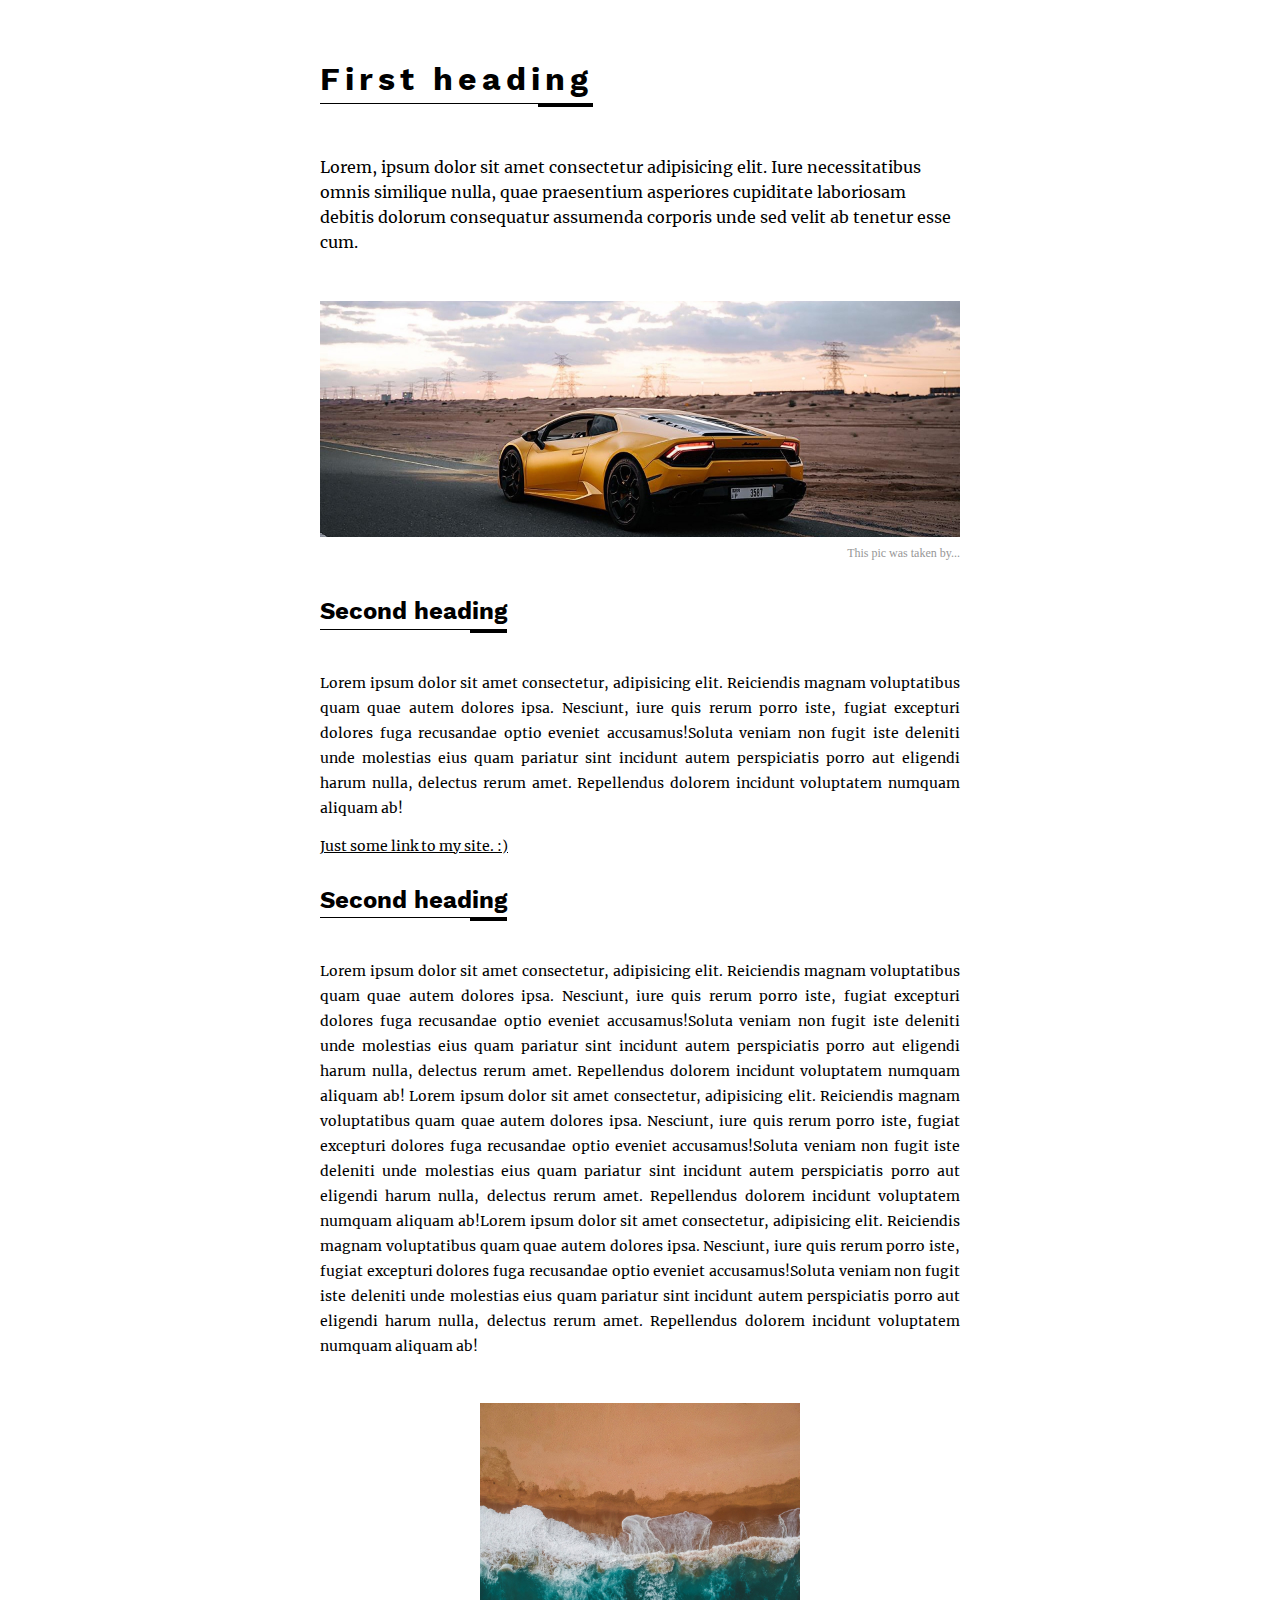
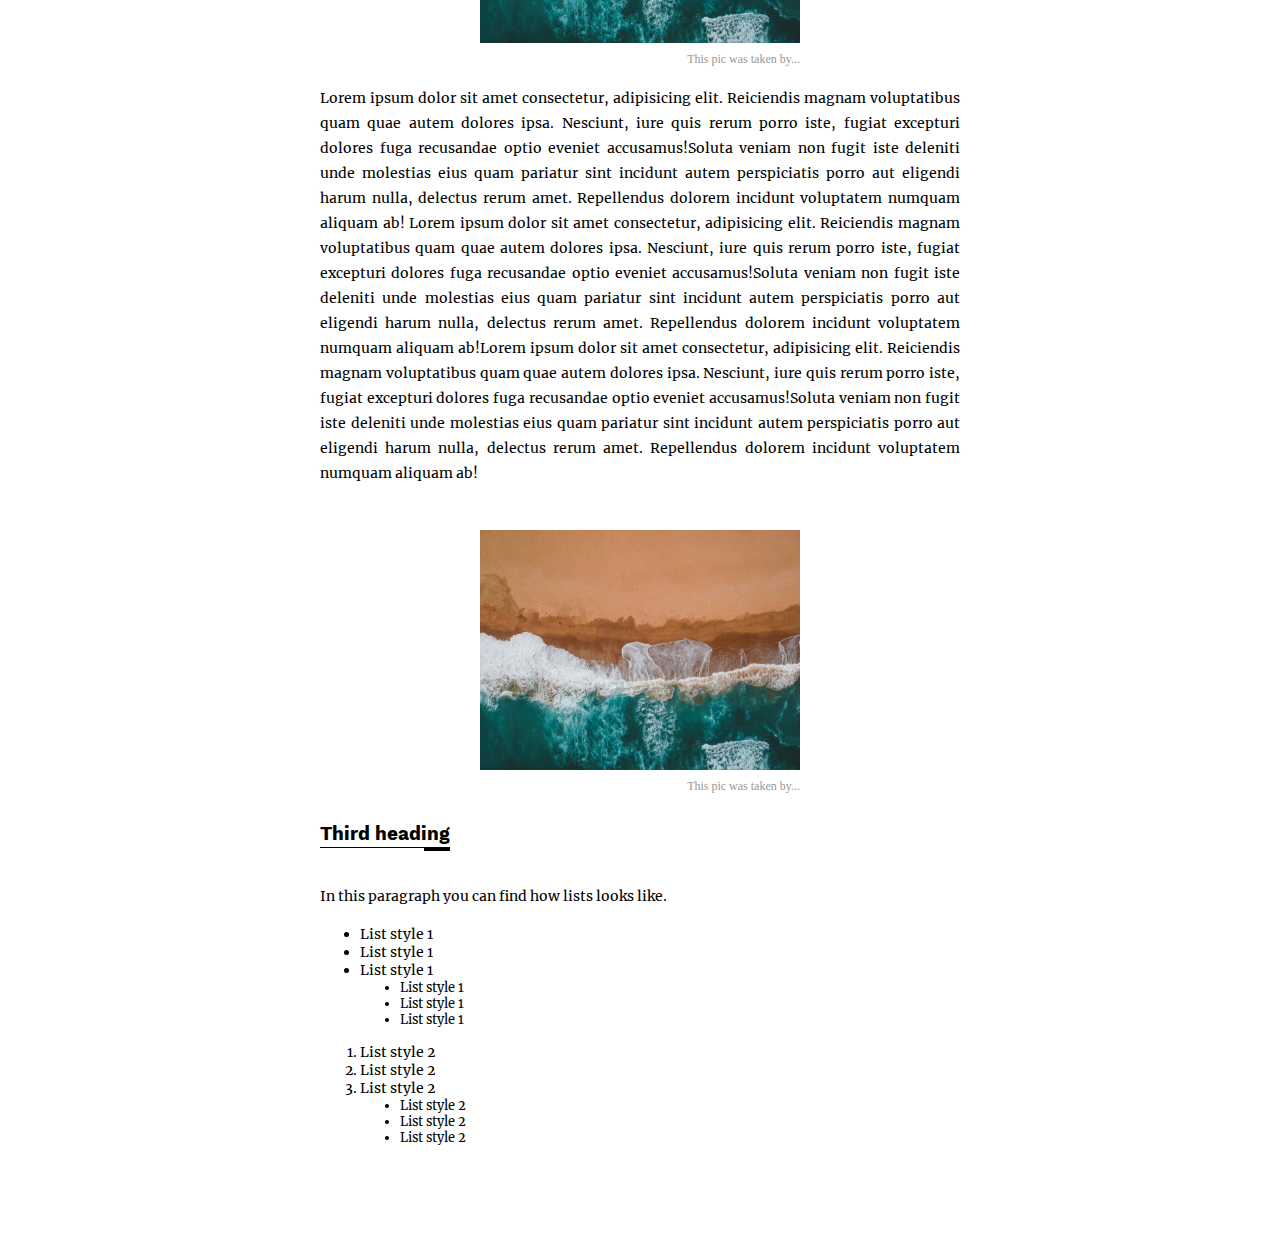
<file: index.html>
<!DOCTYPE html>
<html lang="en">
<head>
    <meta charset="UTF-8">
    <meta name="viewport" content="width=device-width, initial-scale=1.0">
    <title>Typography sheet</title>
    <link rel="stylesheet" href="typography.css">
</head>
<body>
    <div class="content">
        <section class="first">
            <div>
                <h1>First heading</h1>
                <p>Lorem, ipsum dolor sit amet consectetur adipisicing elit. Iure necessitatibus omnis similique nulla, quae praesentium asperiores cupiditate laboriosam debitis dolorum consequatur assumenda corporis unde sed velit ab tenetur esse cum.</p>
            </div>
            <div class="img">
                <img src="./img/car-5548242_1920.jpg" alt="">
                <p class="description">This pic was taken by...</p>
            </div>
        </section>
        <section>
            <h2>Second heading</h2>
            <p>
                Lorem ipsum dolor sit amet consectetur, adipisicing elit. Reiciendis magnam voluptatibus quam quae autem dolores ipsa. Nesciunt, iure quis rerum porro iste, fugiat excepturi dolores fuga recusandae optio eveniet accusamus!Soluta veniam non fugit iste deleniti unde molestias eius quam pariatur sint incidunt autem perspiciatis porro aut eligendi harum nulla, delectus rerum amet. Repellendus dolorem incidunt voluptatem numquam aliquam ab!
            </p>
            <a href="http://dcreative.wz.cz" target="_blank">Just some link to my site. :)</a>
        </section>
        <section>
            <h2>Second heading</h2>
            <p>
                Lorem ipsum dolor sit amet consectetur, adipisicing elit. Reiciendis magnam voluptatibus quam quae autem dolores ipsa. Nesciunt, iure quis rerum porro iste, fugiat excepturi dolores fuga recusandae optio eveniet accusamus!Soluta veniam non fugit iste deleniti unde molestias eius quam pariatur sint incidunt autem perspiciatis porro aut eligendi harum nulla, delectus rerum amet. Repellendus dolorem incidunt voluptatem numquam aliquam ab!
                Lorem ipsum dolor sit amet consectetur, adipisicing elit. Reiciendis magnam voluptatibus quam quae autem dolores ipsa. Nesciunt, iure quis rerum porro iste, fugiat excepturi dolores fuga recusandae optio eveniet accusamus!Soluta veniam non fugit iste deleniti unde molestias eius quam pariatur sint incidunt autem perspiciatis porro aut eligendi harum nulla, delectus rerum amet. Repellendus dolorem incidunt voluptatem numquam aliquam ab!Lorem ipsum dolor sit amet consectetur, adipisicing elit. Reiciendis magnam voluptatibus quam quae autem dolores ipsa. Nesciunt, iure quis rerum porro iste, fugiat excepturi dolores fuga recusandae optio eveniet accusamus!Soluta veniam non fugit iste deleniti unde molestias eius quam pariatur sint incidunt autem perspiciatis porro aut eligendi harum nulla, delectus rerum amet. Repellendus dolorem incidunt voluptatem numquam aliquam ab!
            </p>
            <div class="img">
                <img src="./img/beach-5531919_1920.jpg" alt="">
                <p class="description">This pic was taken by...</p>
            </div>
            <p>
                Lorem ipsum dolor sit amet consectetur, adipisicing elit. Reiciendis magnam voluptatibus quam quae autem dolores ipsa. Nesciunt, iure quis rerum porro iste, fugiat excepturi dolores fuga recusandae optio eveniet accusamus!Soluta veniam non fugit iste deleniti unde molestias eius quam pariatur sint incidunt autem perspiciatis porro aut eligendi harum nulla, delectus rerum amet. Repellendus dolorem incidunt voluptatem numquam aliquam ab!
                Lorem ipsum dolor sit amet consectetur, adipisicing elit. Reiciendis magnam voluptatibus quam quae autem dolores ipsa. Nesciunt, iure quis rerum porro iste, fugiat excepturi dolores fuga recusandae optio eveniet accusamus!Soluta veniam non fugit iste deleniti unde molestias eius quam pariatur sint incidunt autem perspiciatis porro aut eligendi harum nulla, delectus rerum amet. Repellendus dolorem incidunt voluptatem numquam aliquam ab!Lorem ipsum dolor sit amet consectetur, adipisicing elit. Reiciendis magnam voluptatibus quam quae autem dolores ipsa. Nesciunt, iure quis rerum porro iste, fugiat excepturi dolores fuga recusandae optio eveniet accusamus!Soluta veniam non fugit iste deleniti unde molestias eius quam pariatur sint incidunt autem perspiciatis porro aut eligendi harum nulla, delectus rerum amet. Repellendus dolorem incidunt voluptatem numquam aliquam ab!
            </p>
            <div class="img">
                <img src="./img/beach-5531919_1920.jpg" alt="">
                <p class="description">This pic was taken by...</p>
            </div>
        </section>
        <section>
            <h3>Third heading</h3>
            <p>
                In this paragraph you can find how lists looks like.
            </p>
            <ul>
                <li>List style 1</li>
                <li>List style 1</li>
                <li>List style 1</li>
                <ul>
                    <li>List style 1</li>
                    <li>List style 1</li>
                    <li>List style 1</li>
                </ul>
            </ul>
            <ol>
                <li>List style 2</li>
                <li>List style 2</li>
                <li>List style 2</li>
                <ol>
                    <li>List style 2</li>
                    <li>List style 2</li>
                    <li>List style 2</li>
                </ol>
            </ol>
        </section>
    </div>
</body>
</html>
</file>
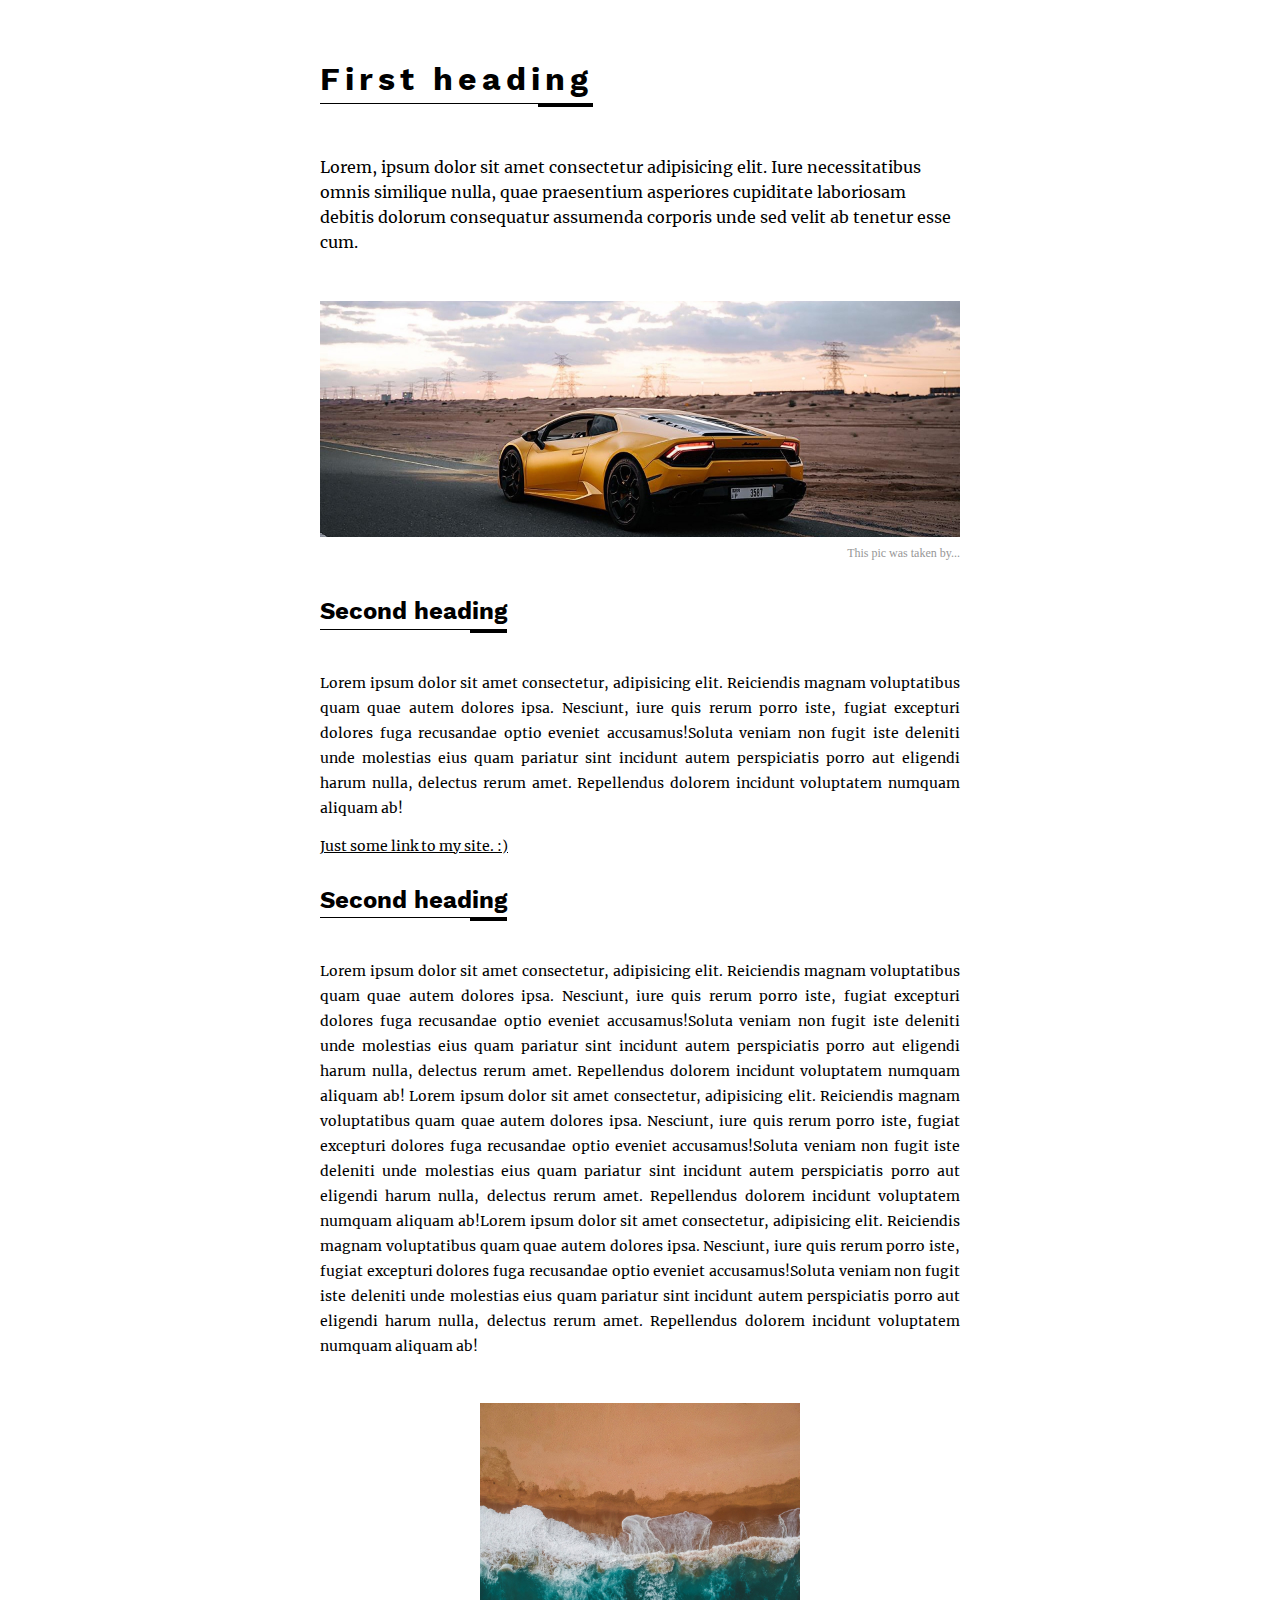
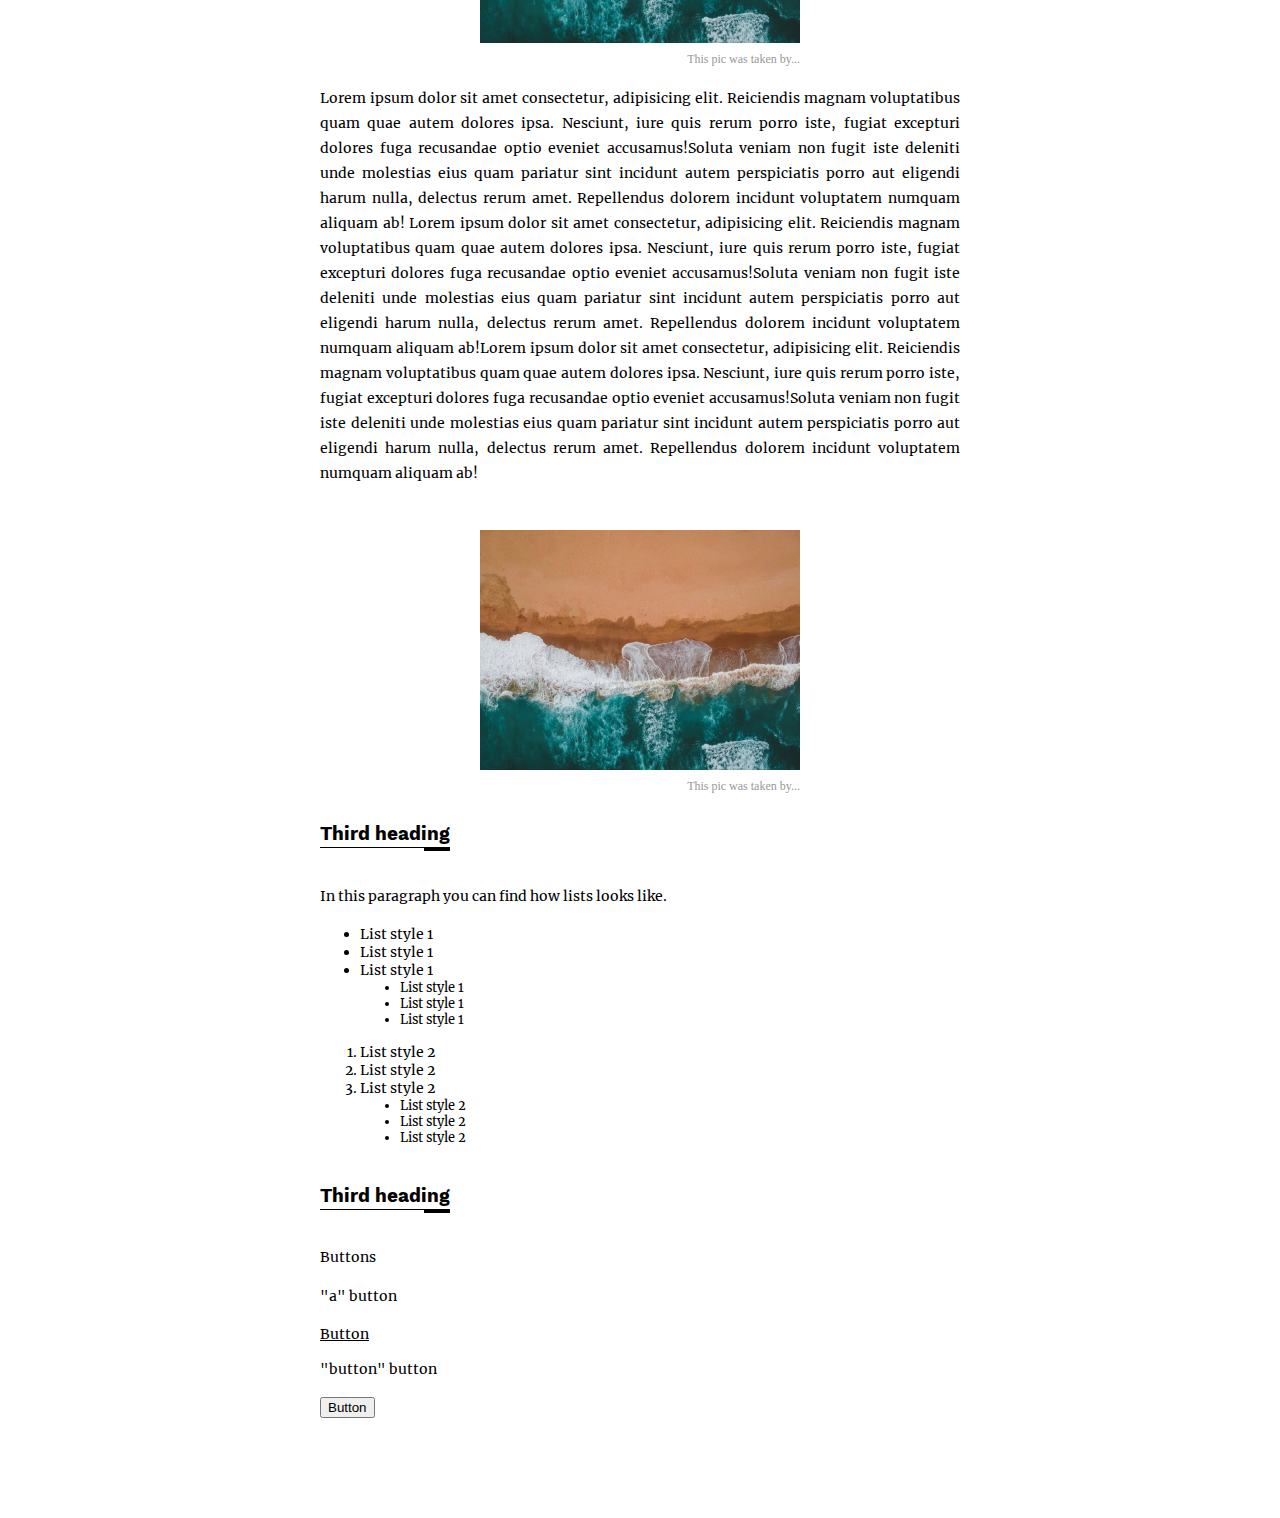
<file: demo/index.html>
<!DOCTYPE html>
<html lang="en">
<head>
    <meta charset="UTF-8">
    <meta name="viewport" content="width=device-width, initial-scale=1.0">
    <title>Typography sheet</title>
    <link rel="stylesheet" href="../typography.css">
</head>
<body>
    <div class="content">
        <section class="first">
            <div>
                <h1>First heading</h1>
                <p>Lorem, ipsum dolor sit amet consectetur adipisicing elit. Iure necessitatibus omnis similique nulla, quae praesentium asperiores cupiditate laboriosam debitis dolorum consequatur assumenda corporis unde sed velit ab tenetur esse cum.</p>
            </div>
            <div class="img">
                <img src="./img/car-5548242_1920.jpg" alt="">
                <p class="description">This pic was taken by...</p>
            </div>
        </section>
        <section>
            <h2>Second heading</h2>
            <p>
                Lorem ipsum dolor sit amet consectetur, adipisicing elit. Reiciendis magnam voluptatibus quam quae autem dolores ipsa. Nesciunt, iure quis rerum porro iste, fugiat excepturi dolores fuga recusandae optio eveniet accusamus!Soluta veniam non fugit iste deleniti unde molestias eius quam pariatur sint incidunt autem perspiciatis porro aut eligendi harum nulla, delectus rerum amet. Repellendus dolorem incidunt voluptatem numquam aliquam ab!
            </p>
            <a href="http://dcreative.wz.cz" target="_blank">Just some link to my site. :)</a>
        </section>
        <section>
            <h2>Second heading</h2>
            <p>
                Lorem ipsum dolor sit amet consectetur, adipisicing elit. Reiciendis magnam voluptatibus quam quae autem dolores ipsa. Nesciunt, iure quis rerum porro iste, fugiat excepturi dolores fuga recusandae optio eveniet accusamus!Soluta veniam non fugit iste deleniti unde molestias eius quam pariatur sint incidunt autem perspiciatis porro aut eligendi harum nulla, delectus rerum amet. Repellendus dolorem incidunt voluptatem numquam aliquam ab!
                Lorem ipsum dolor sit amet consectetur, adipisicing elit. Reiciendis magnam voluptatibus quam quae autem dolores ipsa. Nesciunt, iure quis rerum porro iste, fugiat excepturi dolores fuga recusandae optio eveniet accusamus!Soluta veniam non fugit iste deleniti unde molestias eius quam pariatur sint incidunt autem perspiciatis porro aut eligendi harum nulla, delectus rerum amet. Repellendus dolorem incidunt voluptatem numquam aliquam ab!Lorem ipsum dolor sit amet consectetur, adipisicing elit. Reiciendis magnam voluptatibus quam quae autem dolores ipsa. Nesciunt, iure quis rerum porro iste, fugiat excepturi dolores fuga recusandae optio eveniet accusamus!Soluta veniam non fugit iste deleniti unde molestias eius quam pariatur sint incidunt autem perspiciatis porro aut eligendi harum nulla, delectus rerum amet. Repellendus dolorem incidunt voluptatem numquam aliquam ab!
            </p>
            <div class="img">
                <img src="./img/beach-5531919_1920.jpg" alt="">
                <p class="description">This pic was taken by...</p>
            </div>
            <p>
                Lorem ipsum dolor sit amet consectetur, adipisicing elit. Reiciendis magnam voluptatibus quam quae autem dolores ipsa. Nesciunt, iure quis rerum porro iste, fugiat excepturi dolores fuga recusandae optio eveniet accusamus!Soluta veniam non fugit iste deleniti unde molestias eius quam pariatur sint incidunt autem perspiciatis porro aut eligendi harum nulla, delectus rerum amet. Repellendus dolorem incidunt voluptatem numquam aliquam ab!
                Lorem ipsum dolor sit amet consectetur, adipisicing elit. Reiciendis magnam voluptatibus quam quae autem dolores ipsa. Nesciunt, iure quis rerum porro iste, fugiat excepturi dolores fuga recusandae optio eveniet accusamus!Soluta veniam non fugit iste deleniti unde molestias eius quam pariatur sint incidunt autem perspiciatis porro aut eligendi harum nulla, delectus rerum amet. Repellendus dolorem incidunt voluptatem numquam aliquam ab!Lorem ipsum dolor sit amet consectetur, adipisicing elit. Reiciendis magnam voluptatibus quam quae autem dolores ipsa. Nesciunt, iure quis rerum porro iste, fugiat excepturi dolores fuga recusandae optio eveniet accusamus!Soluta veniam non fugit iste deleniti unde molestias eius quam pariatur sint incidunt autem perspiciatis porro aut eligendi harum nulla, delectus rerum amet. Repellendus dolorem incidunt voluptatem numquam aliquam ab!
            </p>
            <div class="img">
                <img src="./img/beach-5531919_1920.jpg" alt="">
                <p class="description">This pic was taken by...</p>
            </div>
        </section>
        <section>
            <h3>Third heading</h3>
            <p>
                In this paragraph you can find how lists looks like.
            </p>
            <ul>
                <li>List style 1</li>
                <li>List style 1</li>
                <li>List style 1</li>
                <ul>
                    <li>List style 1</li>
                    <li>List style 1</li>
                    <li>List style 1</li>
                </ul>
            </ul>
            <ol>
                <li>List style 2</li>
                <li>List style 2</li>
                <li>List style 2</li>
                <ol>
                    <li>List style 2</li>
                    <li>List style 2</li>
                    <li>List style 2</li>
                </ol>
            </ol>
        </section>
        <section>
            <h3>Third heading</h3>
            <p>
                Buttons
            </p>
            <p>"a" button</p>
                <a href="#" class="btn">Button</a>
            <p>"button" button</p>
                <button class="btn">Button</button>
        </section>
    </div>
</body>
</html>
</file>
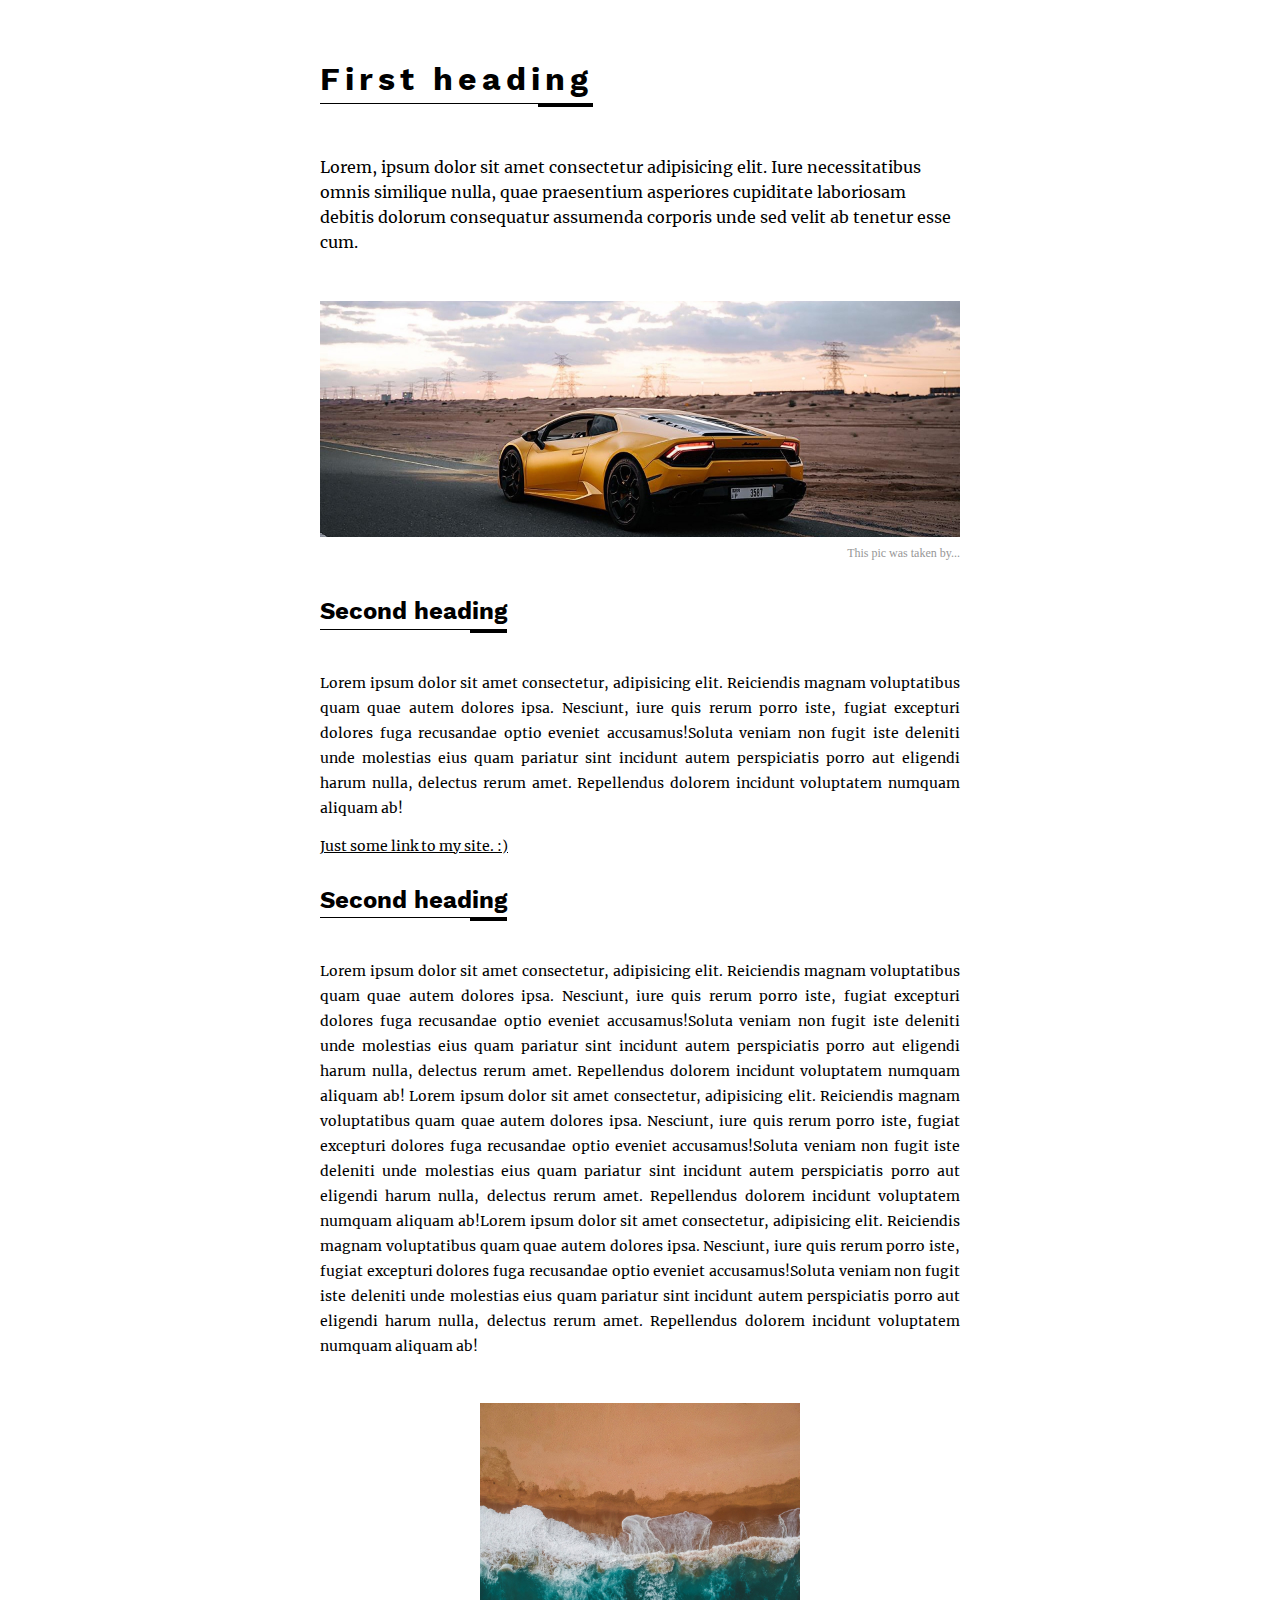
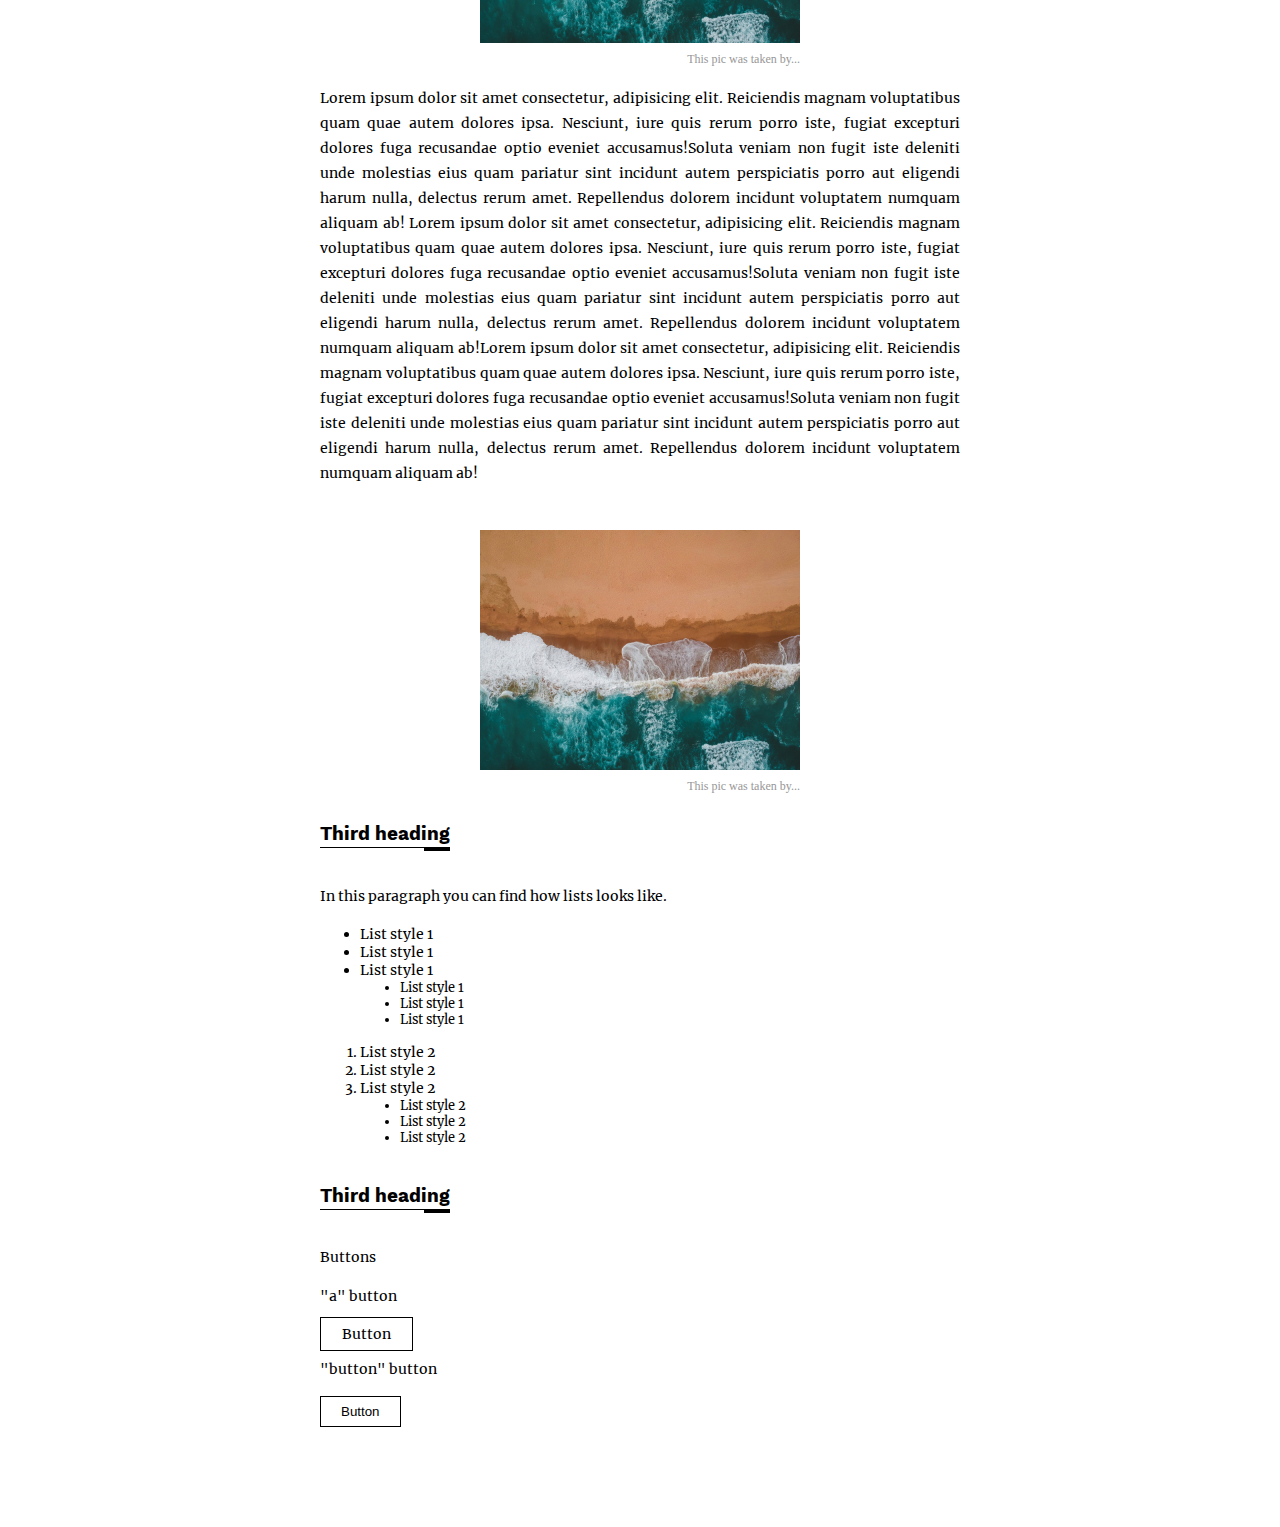
<file: docs/index.html>
<!DOCTYPE html>
<html lang="en">
<head>
    <meta charset="UTF-8">
    <meta name="viewport" content="width=device-width, initial-scale=1.0">
    <title>Typography sheet</title>
    <link rel="stylesheet" href="typography.css">
</head>
<body>
    <div class="content">
        <section class="first">
            <div>
                <h1>First heading</h1>
                <p>Lorem, ipsum dolor sit amet consectetur adipisicing elit. Iure necessitatibus omnis similique nulla, quae praesentium asperiores cupiditate laboriosam debitis dolorum consequatur assumenda corporis unde sed velit ab tenetur esse cum.</p>
            </div>
            <div class="img">
                <img src="./img/car-5548242_1920.jpg" alt="">
                <p class="description">This pic was taken by...</p>
            </div>
        </section>
        <section>
            <h2>Second heading</h2>
            <p>
                Lorem ipsum dolor sit amet consectetur, adipisicing elit. Reiciendis magnam voluptatibus quam quae autem dolores ipsa. Nesciunt, iure quis rerum porro iste, fugiat excepturi dolores fuga recusandae optio eveniet accusamus!Soluta veniam non fugit iste deleniti unde molestias eius quam pariatur sint incidunt autem perspiciatis porro aut eligendi harum nulla, delectus rerum amet. Repellendus dolorem incidunt voluptatem numquam aliquam ab!
            </p>
            <a href="http://dcreative.wz.cz" target="_blank">Just some link to my site. :)</a>
        </section>
        <section>
            <h2>Second heading</h2>
            <p>
                Lorem ipsum dolor sit amet consectetur, adipisicing elit. Reiciendis magnam voluptatibus quam quae autem dolores ipsa. Nesciunt, iure quis rerum porro iste, fugiat excepturi dolores fuga recusandae optio eveniet accusamus!Soluta veniam non fugit iste deleniti unde molestias eius quam pariatur sint incidunt autem perspiciatis porro aut eligendi harum nulla, delectus rerum amet. Repellendus dolorem incidunt voluptatem numquam aliquam ab!
                Lorem ipsum dolor sit amet consectetur, adipisicing elit. Reiciendis magnam voluptatibus quam quae autem dolores ipsa. Nesciunt, iure quis rerum porro iste, fugiat excepturi dolores fuga recusandae optio eveniet accusamus!Soluta veniam non fugit iste deleniti unde molestias eius quam pariatur sint incidunt autem perspiciatis porro aut eligendi harum nulla, delectus rerum amet. Repellendus dolorem incidunt voluptatem numquam aliquam ab!Lorem ipsum dolor sit amet consectetur, adipisicing elit. Reiciendis magnam voluptatibus quam quae autem dolores ipsa. Nesciunt, iure quis rerum porro iste, fugiat excepturi dolores fuga recusandae optio eveniet accusamus!Soluta veniam non fugit iste deleniti unde molestias eius quam pariatur sint incidunt autem perspiciatis porro aut eligendi harum nulla, delectus rerum amet. Repellendus dolorem incidunt voluptatem numquam aliquam ab!
            </p>
            <div class="img">
                <img src="./img/beach-5531919_1920.jpg" alt="">
                <p class="description">This pic was taken by...</p>
            </div>
            <p>
                Lorem ipsum dolor sit amet consectetur, adipisicing elit. Reiciendis magnam voluptatibus quam quae autem dolores ipsa. Nesciunt, iure quis rerum porro iste, fugiat excepturi dolores fuga recusandae optio eveniet accusamus!Soluta veniam non fugit iste deleniti unde molestias eius quam pariatur sint incidunt autem perspiciatis porro aut eligendi harum nulla, delectus rerum amet. Repellendus dolorem incidunt voluptatem numquam aliquam ab!
                Lorem ipsum dolor sit amet consectetur, adipisicing elit. Reiciendis magnam voluptatibus quam quae autem dolores ipsa. Nesciunt, iure quis rerum porro iste, fugiat excepturi dolores fuga recusandae optio eveniet accusamus!Soluta veniam non fugit iste deleniti unde molestias eius quam pariatur sint incidunt autem perspiciatis porro aut eligendi harum nulla, delectus rerum amet. Repellendus dolorem incidunt voluptatem numquam aliquam ab!Lorem ipsum dolor sit amet consectetur, adipisicing elit. Reiciendis magnam voluptatibus quam quae autem dolores ipsa. Nesciunt, iure quis rerum porro iste, fugiat excepturi dolores fuga recusandae optio eveniet accusamus!Soluta veniam non fugit iste deleniti unde molestias eius quam pariatur sint incidunt autem perspiciatis porro aut eligendi harum nulla, delectus rerum amet. Repellendus dolorem incidunt voluptatem numquam aliquam ab!
            </p>
            <div class="img">
                <img src="./img/beach-5531919_1920.jpg" alt="">
                <p class="description">This pic was taken by...</p>
            </div>
        </section>
        <section>
            <h3>Third heading</h3>
            <p>
                In this paragraph you can find how lists looks like.
            </p>
            <ul>
                <li>List style 1</li>
                <li>List style 1</li>
                <li>List style 1</li>
                <ul>
                    <li>List style 1</li>
                    <li>List style 1</li>
                    <li>List style 1</li>
                </ul>
            </ul>
            <ol>
                <li>List style 2</li>
                <li>List style 2</li>
                <li>List style 2</li>
                <ol>
                    <li>List style 2</li>
                    <li>List style 2</li>
                    <li>List style 2</li>
                </ol>
            </ol>
        </section>
        <section>
            <h3>Third heading</h3>
            <p>
                Buttons
            </p>
            <p>"a" button</p>
                <a href="#" class="btn">Button</a>
            <p>"button" button</p>
                <button class="btn">Button</button>
        </section>
    </div>
</body>
</html>
</file>
<file: typography.css>
@font-face {
    font-family: "Text";
    font-weight: 400;
    font-style: normal;
    src: url(./font/Merriweather-Regular.ttf);
}

@font-face {
    font-family: "WorkSans";
    font-weight: 400;
    font-style: normal;
    src: url(./font/WorkSans-Regular.ttf);
}

@font-face {
    font-family: "WorkSans";
    font-weight: 700;
    font-style: normal;
    src: url(./font/WorkSans-Bold.ttf);
}

html {
    font-family: "Text";
    margin: 0;
    padding: 0;
}

body {
    margin: 0;
    padding: 0;
}

.content {
    margin: auto;
    max-width: 50vw;
}

/* HEADINGS */

h1, h2, h3, h4, h5, h6 {
    font-family: "WorkSans";
    font-weight: bold;
    position: relative;
    display: inline-block;
    margin: 1em 0;
    padding: .3em 0; 
}

h1::after, h2::after, h3::after, h4::after, h5::after, h6::after {
    position: absolute;
    bottom: 0;
    right: 0;
    content: "";
    background-color: black;
    width: 20%;
    height: 4px;
}

h1::before, h2::before, h3::before, h4::before, h5::before, h6::before {
    position: absolute;
    bottom: 3px;
    left: 0;
    content: "";
    background-color: #000000;
    width: 100%;
    height: 1px;
}

h1 {
    font-size: 2em;
    letter-spacing: 5px;
    margin-top: 50px;
}

/* ---------- */

/* SECTIONS */

section p {
    text-align: justify;
}

.first p {
    font-size: 16px;
    text-align: left;
}

.first .img {
    width: 100%;
}

.first .img img {
    width: 100%;
}

section:last-child {
    margin-bottom: 100px;
}

/* ------- */

/* IMAGES */

img {
    margin: 30px 0;
    margin-bottom: 0;
}

.img {
    margin: auto;
    width: 50%;
}

.img img {
    width: 100%;
}

/* -------- */

/* TEXTS */

p {
    font-size: 14px;
    line-height: 25px;
}

.img .description {
    font-size: 12px;
    color: #979797;
    margin: 0;
    padding: 0;
    font-family: "Description";
    text-align: right;
}

a {
    font-size: 14px;
    color: black;
}

/* ------- */

/* LIST */

li {
    font-size: 14px;
}

ul li {
    list-style: url(https://www.flaticon.com/svg/static/icons/svg/724/724954.svg);
}

ul > ul li {
    font-size: .8em;
}

ol > ol li {
    font-size: .8em;
    list-style-type: disc;
}

/* ------ */

/* PRINT */

section, ul, ol {
    break-inside: avoid-page;
}

/* ------ */


/* MEDIA QUERY */

@media only screen and (max-width: 1024px) {

    .content {
        max-width: 75vw;
    }
}

@media only screen and (max-width: 768px) {

    .content {
        max-width: 100vw;
    }

    .first {
        display: flex;
        justify-content: center;
        align-items: center;
        flex-direction: column-reverse;
        margin: 0;
    }

    .first .img img {
        margin-top: 0;
    }

    .first .description {
        display: none;
    }

    h1 {
        font-size: 2em;
        margin: 0 15px;
        margin-top: -50px;
        padding: 10px 5px;
        line-height: 30px;
        background-color: #fff;
    }

    .first p {
        margin: 20px;
    }

    section {
        margin: 0 20px;
    }

    .img {
        width: 100%;
    }

    p, a {
        font-size: 13px;
    }

}
</file>
<file: docs/typography.css>
@font-face {
    font-family: "Text";
    font-weight: 400;
    font-style: normal;
    src: url(./font/Merriweather-Regular.ttf);
}

@font-face {
    font-family: "WorkSans";
    font-weight: 400;
    font-style: normal;
    src: url(./font/WorkSans-Regular.ttf);
}

@font-face {
    font-family: "WorkSans";
    font-weight: 700;
    font-style: normal;
    src: url(./font/WorkSans-Bold.ttf);
}

html {
    font-family: "Text";
    margin: 0;
    padding: 0;
}

body {
    margin: 0;
    padding: 0;
}

.content {
    margin: auto;
    max-width: 50vw;
}

/* HEADINGS */

h1, h2, h3, h4, h5, h6 {
    font-family: "WorkSans";
    font-weight: bold;
    position: relative;
    display: inline-block;
    margin: 1em 0;
    padding: .3em 0; 
}

h1::after, h2::after, h3::after, h4::after, h5::after, h6::after {
    position: absolute;
    bottom: 0;
    right: 0;
    content: "";
    background-color: black;
    width: 20%;
    height: 4px;
}

h1::before, h2::before, h3::before, h4::before, h5::before, h6::before {
    position: absolute;
    bottom: 3px;
    left: 0;
    content: "";
    background-color: #000000;
    width: 100%;
    height: 1px;
}

h1 {
    font-size: 2em;
    letter-spacing: 5px;
    margin-top: 50px;
}

/* ---------- */

/* SECTIONS */

section p {
    text-align: justify;
}

.first p {
    font-size: 16px;
    text-align: left;
}

.first .img {
    width: 100%;
}

.first .img img {
    width: 100%;
}

section:last-child {
    margin-bottom: 100px;
}

/* ------- */

/* IMAGES */

img {
    margin: 30px 0;
    margin-bottom: 0;
}

.img {
    margin: auto;
    width: 50%;
}

.img img {
    width: 100%;
}

/* -------- */

/* TEXTS */

p {
    font-size: 14px;
    line-height: 25px;
}

.img .description {
    font-size: 12px;
    color: #979797;
    margin: 0;
    padding: 0;
    font-family: "Description";
    text-align: right;
}

a {
    font-size: 14px;
    color: black;
}

/* ------- */

/* LIST */

li {
    font-size: 14px;
}

ul li {
    list-style: url(https://www.flaticon.com/svg/static/icons/svg/724/724954.svg);
}

ul > ul li {
    font-size: .8em;
}

ol > ol li {
    font-size: .8em;
    list-style-type: disc;
}

/* ------ */

/* BUTTON */

.btn {
    padding: .5em 1.5em;
    text-decoration: none;
    background-color: white;
    border: 1px solid black;
    transition: .3s;
}

.btn:hover {
    background-color: black;
    color: white;
}

/* ----- */

/* PRINT */

section, ul, ol {
    break-inside: avoid-page;
}

/* ------ */


/* MEDIA QUERY */

@media only screen and (max-width: 1024px) {

    .content {
        max-width: 75vw;
    }
}

@media only screen and (max-width: 768px) {

    .content {
        max-width: 100vw;
    }

    .first {
        display: flex;
        justify-content: center;
        align-items: center;
        flex-direction: column-reverse;
        margin: 0;
    }

    .first .img img {
        margin-top: 0;
    }

    .first .description {
        display: none;
    }

    h1 {
        font-size: 2em;
        margin: 0 15px;
        margin-top: -50px;
        padding: 10px 5px;
        line-height: 30px;
        background-color: #fff;
    }

    .first p {
        margin: 20px;
    }

    section {
        margin: 0 20px;
    }

    .img {
        width: 100%;
    }

    p, a {
        font-size: 13px;
    }

}
</file>
